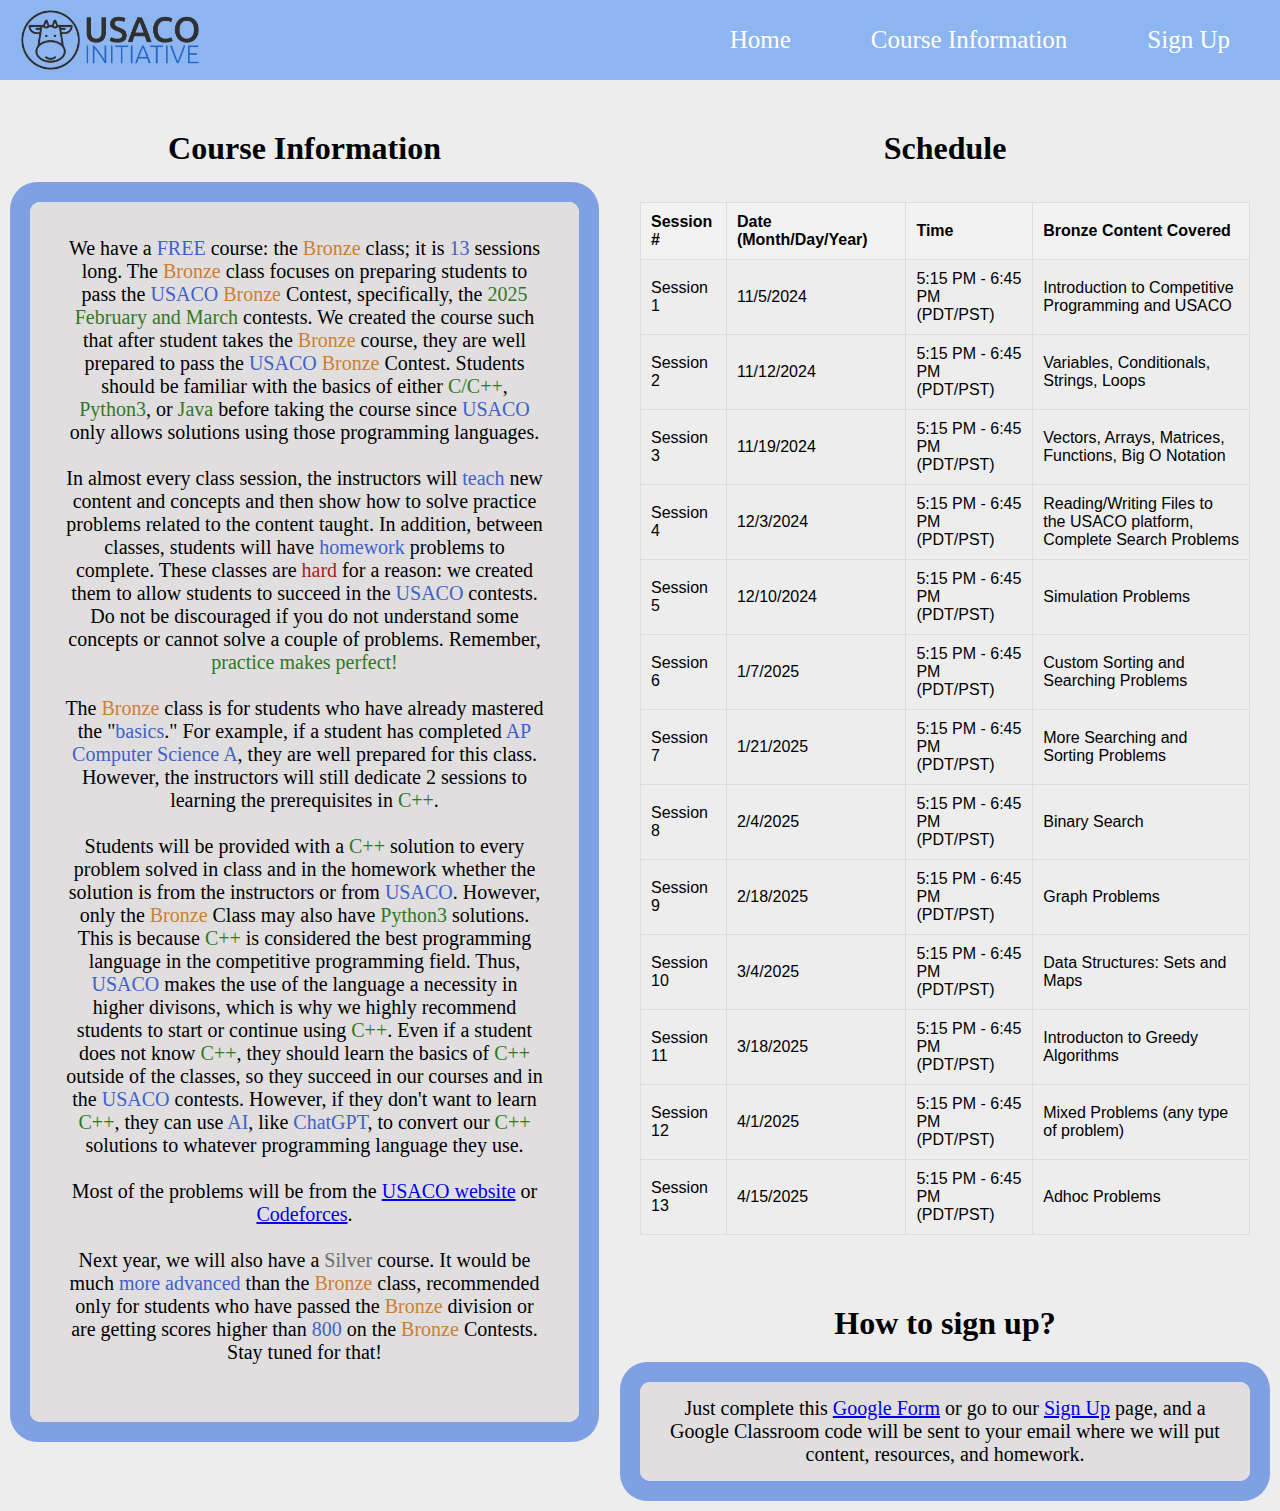
<file: course_info.html>
<!DOCTYPE html>
<html lang="en">
<head>
  <meta charset="UTF-8">
  <meta name="viewport" content="width=device-width, initial-scale=1.0"> <!-- IMPORTANT FOR THE BLACK BACKGROUND ABOVE -->
  <title>Main Page</title>
  <link rel="stylesheet" href = "course_info.css"> 
</head>
<body>
  <div class="top-bar"> 
    <img src = "Images/USACO Initiative Main Transparent Logo.png" alt="Icon" class="icon">
    <div class="right-button"> 
      <!-- USACO Initiative Main Transparent Logo.png Screenshot 2024-10-09 at 3.09.53 PM.png -->
      <button class="button" onclick="window.location.href='index.html';">Home</button> <!-- Home -->
      <button class="button" onclick="window.location.href='course_info.html';">Course Information</button> <!-- Course Information -->
      <button class="button" onclick="window.location.href='course_sessions.html';">Sign Up</button> <!-- Course Sessions -->
    </div> 
  </div>

  <!-- Blue box to welcome the user -->
  <div id="welcome-box" class="blue-box hidden">
    Welcome <span id="username-display"></span>!
  </div> 

  <!-- <button onclick="resetDatabase()">Reset User Data</button>  -->  <!-- To reset every username/email/password in the database-->
  
  <!-- Two-column layout -->
  <div class="content">
    <div class="course-info-section">
      <h1>Course Information</h1>
      <p id="intro-message"> 
        We have a <span class="blue">FREE</span> course: the <span class = "bronze">Bronze</span> class; it is <span class = "blue">13</span> sessions long. The <span class = "bronze">Bronze</span> class focuses on preparing students to pass the <span class = "blue">USACO</span> <span class = "bronze">Bronze</span> Contest, specifically, the <span class = "green">2025 February and March</span> contests. We created the course such that after student takes the <span class = "bronze">Bronze</span> course, they are well prepared to pass the <span class="blue">USACO</span> <span class = "bronze">Bronze</span> Contest. Students should be familiar with the basics of either <span class="green">C/C++</span>, <span class="green">Python3</span>, or <span class="green">Java</span> before taking the course since <span class="blue">USACO</span> only allows solutions using those programming languages.<br><br> 
        In almost every class session, the instructors will <span class="blue">teach</span> new content and concepts and then show how to solve practice problems related to the content taught. In addition, between classes, students will have <span class="blue">homework</span> problems to complete. These classes are <span class = "red">hard</span> for a reason: we created them to allow students to succeed in the <span class = "blue">USACO</span> contests. Do not be discouraged if you do not understand some concepts or cannot solve a couple of problems. Remember, <span class="green">practice makes perfect!</span><br><br>
        The <span class = "bronze">Bronze</span> class is for students who have already mastered the "<span class="blue">basics</span>." For example, if a student has completed <span class="blue">AP Computer Science A</span>, they are well prepared for this class. However, the instructors will still dedicate 2 sessions to learning the prerequisites in <span class = "green">C++</span>. <br><br> 
        Students will be provided with a <span class="green">C++</span> solution to every problem solved in class and in the homework whether the solution is from the instructors or from <span class = "blue">USACO</span>. However, only the <span class = "bronze">Bronze</span> Class may also have <span class = "green">Python3</span> solutions. This is because <span class="green">C++</span> is considered the best programming language in the competitive programming field. Thus, <span class="blue">USACO</span> makes the use of the language a necessity in higher divisons, which is why we highly recommend students to start or continue using <span class="green">C++</span>. Even if a student does not know <span class="green">C++</span>, they should learn the basics of <span class="green">C++</span> outside of the classes, so they succeed in our courses and in the <span class="blue">USACO</span> contests. However, if they don't want to learn <span class="green">C++</span>, they can use <span class="blue">AI</span>, like <span class = "blue">ChatGPT</span>, to convert our <span class="green">C++</span> solutions to whatever programming language they use.<br><br> 
        Most of the problems will be from the <a href="https://www.usaco.org/" target="_blank">USACO website</a> or <a href="https://codeforces.com/" target="_blank">Codeforces</a>. <br><br> 
        Next year, we will also have a <span class="silver">Silver</span> course. It would be much <span class="blue">more advanced</span> than the <span class = "bronze">Bronze</span> class, recommended only for students who have passed the <span class = "bronze">Bronze</span> division or are getting scores higher than <span class="blue">800</span> on the <span class = "bronze">Bronze</span> Contests. Stay tuned for that!<br> <br>
      </p> 

      
      
    </div>
    
    <div class="schedules-section">
    <h1>Schedule</h1> <!-- Heading 1 -->
    <!-- >p id = "sched-message">Since we do not expect students to take both the <span class = "bronze">Bronze</span> and <span class="silver">Silver</span> classes at the same time, the times and dates for both classes are the <span class="blue">exact</span> same.</p>-->
      <table> 
        <thead>
          <tr>
            <th>Session #</th>
            <th>Date (Month/Day/Year)</th>
            <th>Time</th>
            <th>Bronze Content Covered</th> 
            
          </tr>
        </thead>
        <tbody>
  
          <tr>
            <td>Session 1</td>
            <td>11/5/2024</td>
            <td>5:15 PM - 6:45 PM (PDT/PST)</td>
            <td>Introduction to Competitive Programming and USACO</td>
            
          </tr>
          <tr>
            <td>Session 2</td>
            <td>11/12/2024</td>
            <td>5:15 PM - 6:45 PM (PDT/PST)</td>
            <td>Variables, Conditionals, Strings, Loops</td>
            
          </tr>
          <tr>
            <td>Session 3</td>
            <td>11/19/2024</td> 
            <td>5:15 PM - 6:45 PM (PDT/PST)</td>
            <td>Vectors, Arrays, Matrices, Functions, Big O Notation</td>
            
          </tr>
          <tr>
            <td>Session 4</td>
            <td>12/3/2024</td> 
            <td>5:15 PM - 6:45 PM (PDT/PST)</td>
            <td>Reading/Writing Files to the USACO platform, Complete Search Problems</td>
            
          </tr>
          <tr>
            <td>Session 5</td>
            <td>12/10/2024</td> 
            <td>5:15 PM - 6:45 PM (PDT/PST)</td>
            <td>Simulation Problems</td> 
            
          </tr>
          <tr>
            <td>Session 6</td>
            <td>1/7/2025</td> 
            <td>5:15 PM - 6:45 PM (PDT/PST)</td>
            <td>Custom Sorting and Searching Problems</td> 
            
          </tr>
          <tr>
            <td>Session 7</td>
            <td>1/21/2025</td> 
            <td>5:15 PM - 6:45 PM (PDT/PST)</td>
            <td>More Searching and Sorting Problems</td> 
            
          </tr>
          <tr>
            <td>Session 8</td>
            <td>2/4/2025</td> 
            <td>5:15 PM - 6:45 PM (PDT/PST)</td>
            <td>Binary Search</td>
            
          </tr>
          <tr>
            <td>Session 9</td>
            <td>2/18/2025</td> 
            <td>5:15 PM - 6:45 PM (PDT/PST)</td>
            <td>Graph Problems</td>
            
          </tr>
          <tr>
            <td>Session 10</td>
            <td>3/4/2025</td> 
            <td>5:15 PM - 6:45 PM (PDT/PST)</td>
            <td>Data Structures: Sets and Maps</td>
            
          </tr>
          <tr>
            <td>Session 11</td>
            <td>3/18/2025</td> 
            <td>5:15 PM - 6:45 PM (PDT/PST)</td>
            <td>Introducton to Greedy Algorithms</td> 
            
          </tr>
          <tr>
            <td>Session 12</td> 
            <td>4/1/2025</td> 
            <td>5:15 PM - 6:45 PM (PDT/PST)</td>
            <td>Mixed Problems (any type of problem)</td>
            
          </tr>
          <tr>
            <td>Session 13</td> 
            <td>4/15/2025</td> 
            <td>5:15 PM - 6:45 PM (PDT/PST)</td>
            <td>Adhoc Problems</td>
            
          </tr>
        </tbody>
      </table>

      <div class="sign-up-section">
        <h2>How to sign up?</h2> <!-- New Heading -->
        <p class="sign-up-message"> 
          Just complete this <a href="https://forms.gle/x1GUdgvHsMGyXp6c9" target="_blank">Google Form</a> or go to our <a href='course_sessions.html'>Sign Up</a> page, and a Google Classroom code will be sent to your email where we will put content, resources, and homework. 
        </p>
      </div>
    </div>
    
    


  </div> 


  <script> // change to javascript  
    // Function to reset database (optional) 
    function resetDatabase() {
      localStorage.clear();
    }
    console.log("Is Logged In?", localStorage.getItem('isLoggedIn'));
    // Check if user is logged in
    // Check if the user is logged in by checking a flag stored in localStorage
    if (localStorage.getItem('isLoggedIn') === 'true') {
      const username = localStorage.getItem('username'); // Retrieve the stored username
      document.getElementById('username-display').textContent = username; // Display the username
      
      // Make the blue welcome box visible
      const welcomeBox = document.getElementById('welcome-box');
      welcomeBox.classList.remove('hidden'); 
      
      // Hide the "Login" and "Sign Up" buttons
      document.getElementById('login-btn').style.display = 'none';
      document.getElementById('signup-btn').style.display = 'none';

      // Create "Logout" button dynamically
      const rightButtons = document.querySelector('.right-buttons');
      const logoutButton = document.createElement('button');
      logoutButton.textContent = 'Logout'; // Set the button text 
      logoutButton.classList.add('button'); // Apply the same button styles
      
      // Define the behavior when the "Logout" button is clicked
      logoutButton.onclick = function() {
        localStorage.setItem('isLoggedIn', 'false'); // Mark user as logged out by updating localStorage
        window.location.reload(); // // Refresh the page to reflect the logout (Login/Sign Up buttons should appear again)
      }; 
      rightButtons.appendChild(logoutButton); // Append the "Logout" button to the right button group 
    } 
    else { 
      document.getElementById('welcome-box').classList.add('hidden'); // Ensure the blue box remains hidden when not logged in  
    }
  </script>
</body>
</html>
</file>
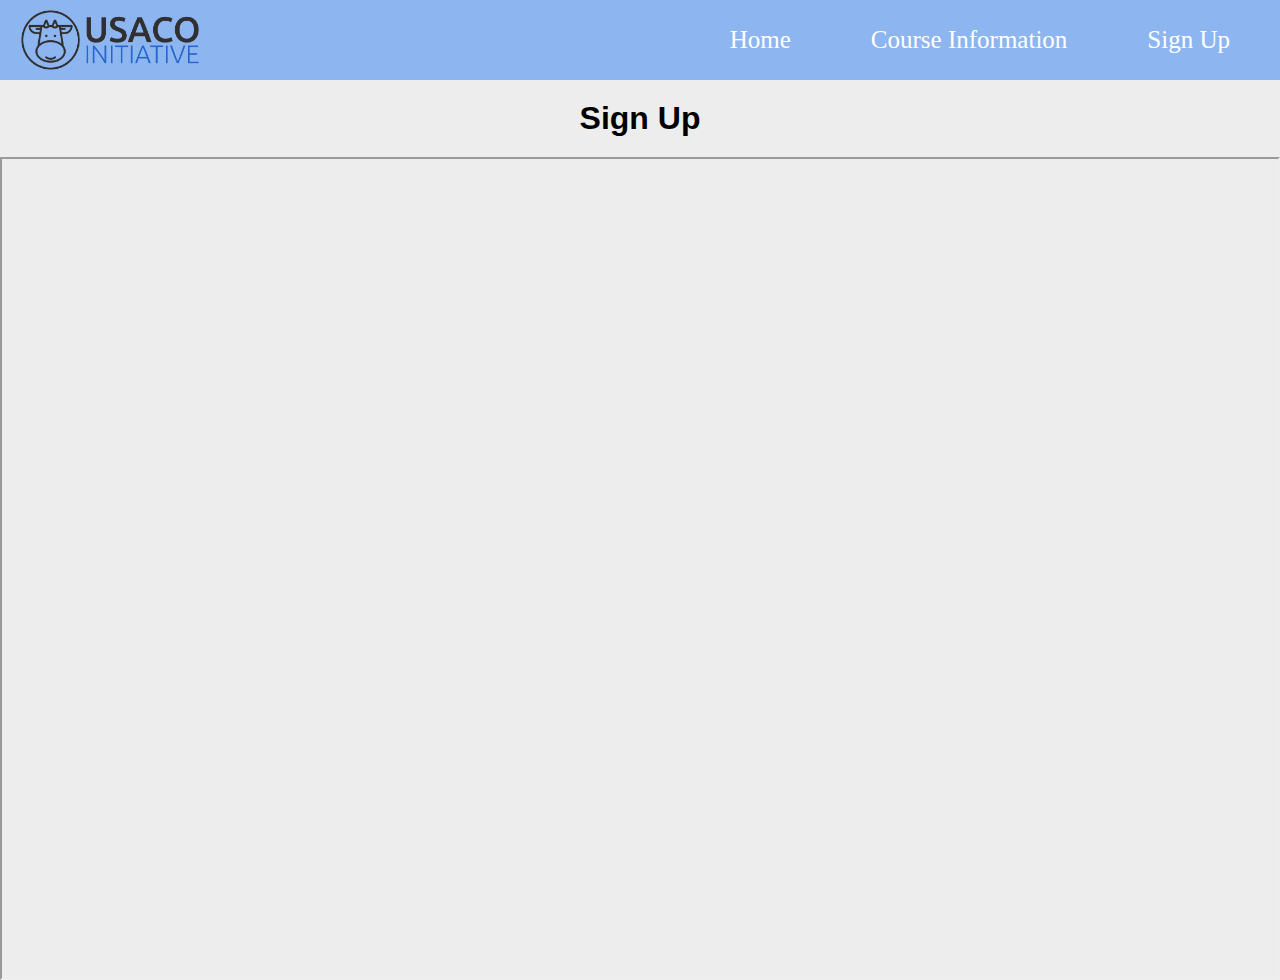
<file: course_sessions.html>
<!DOCTYPE html>
<html lang="en">
<head>
  <meta charset="UTF-8">
  <meta name="viewport" content="width=device-width, initial-scale=1.0"> <!-- IMPORTANT FOR THE BLACK BACKGROUND ABOVE -->
  <title>Main Page</title>
  <link rel="stylesheet" href="course_sessions.css"> 
</head>
<body>
  <div class="top-bar"> 
    <img src = "Images/USACO Initiative Main Transparent Logo.png" alt="Icon" class="icon">
    <div class="right-button"> 
      <!-- USACO Initiative Main Transparent Logo.png Screenshot 2024-10-09 at 3.09.53 PM.png -->
      <button class="button" onclick="window.location.href='index.html';">Home</button> <!-- Home -->
      <button class="button" onclick="window.location.href='course_info.html';">Course Information</button> <!-- Course Information -->
      <button class="button" onclick="window.location.href='course_sessions.html';">Sign Up</button> <!-- Course Sessions -->
    </div> 
  </div>

  <!-- Blue box to welcome the user -->
  <div id="welcome-box" class="blue-box hidden">
    Welcome <span id="username-display"></span>!
  </div> 

  <!-- <button onclick="resetDatabase()">Reset User Data</button>  -->  <!-- To reset every username/email/password in the database-->

  <!-- Course sessions section -->
  <div class="courses-section">
    <h1>Sign Up</h1> <!-- Heading 1 -->
    <iframe src="https://docs.google.com/forms/d/e/1FAIpQLSckHDTPayfSptR4b-6amiWqSUm16Vw96jrAyewgnmJNRIdw6g/viewform?embedded=true" width="1000" height="10000" frameborder="100" marginheight="0" marginwidth="0">Loading…</iframe>
    <!-- Buttons stacked vertically -->
    <!-- <button class="course-btn" onclick="window.location.href='course_info.html';">Bronze Division <br> 2024-2025</button> Bronze button -->
    <!-- <button class="course-btn" onclick="window.location.href='course_info.html';">Silver Division <br> 2024-2025</button>  Silver button -->       
    <!-- <h1>Your Courses</h1> Heading 1 -->

    <!-- Message for users not logged in -->
    <!-- <p id="login-message" class="hidden">Please log in to see your current courses.</p>  -->

  </div> 

  <script> // change to javascript  
    // Function to reset database (optional) 
    function resetDatabase() {
      localStorage.clear();
    }
    console.log("Is Logged In?", localStorage.getItem('isLoggedIn'));
    // Check if user is logged in
    // Check if the user is logged in by checking a flag stored in localStorage
    if (localStorage.getItem('isLoggedIn') === 'true') {
      const username = localStorage.getItem('username'); // Retrieve the stored username
      document.getElementById('username-display').textContent = username; // Display the username
      
      // Make the blue welcome box visible
      const welcomeBox = document.getElementById('welcome-box');
      welcomeBox.classList.remove('hidden'); 
      
      // Hide the login message if the user is logged in
      document.getElementById('login-message').classList.add('hidden'); 

      // Hide the "Login" and "Sign Up" buttons
      document.getElementById('login-btn').style.display = 'none';
      document.getElementById('signup-btn').style.display = 'none';

      // Create "Logout" button dynamically
      const rightButtons = document.querySelector('.right-buttons');
      const logoutButton = document.createElement('button');
      logoutButton.textContent = 'Logout'; // Set the button text 
      logoutButton.classList.add('button'); // Apply the same button styles
      
      // Define the behavior when the "Logout" button is clicked
      logoutButton.onclick = function() {
        localStorage.setItem('isLoggedIn', 'false'); // Mark user as logged out by updating localStorage
        window.location.reload(); // // Refresh the page to reflect the logout (Login/Sign Up buttons should appear again)
      }; 
      rightButtons.appendChild(logoutButton); // Append the "Logout" button to the right button group 
    } 
    else { 
      document.getElementById('welcome-box').classList.add('hidden'); // Ensure the blue box remains hidden when not logged in  
      document.getElementById('login-message').classList.remove('hidden'); // Show the login message if the user is not logged in    
    }
  </script>
</body>
</html>
</file>
<file: course_info.css>
* {
  margin: 0;
  padding: 0;
  box-sizing: border-box;
}

body {
  font-family: Arial, sans-serif; /* actual font = Arial. Fallback font = sans-serif */  
  background-color: #bebebe48; 
}

.top-bar { 
  background-color: #8db5f0; 
  height: 80px; 
  width: 100%; 
  display: flex;
  align-items: center;
  justify-content: space-between; /* Align buttons to the right */
  padding: 0 20px; /* Add some padding for spacing */
}
.right-button{
  display: flex;
  justify-content: flex-end;
  align-items: center;
  gap: 20px; /* Space between the buttons */
}
.icon {
  width: 180px; /* Scale the image down */
  height: auto; /* Maintain aspect ratio */
  margin-right: 10px; /* Space between image and button */
}
.button {
  background-color: transparent; 
  font-size: 25px; 
  font-family: 'Georgia'; 
  color: white; 

  border: none;
  padding: 10px 20px;
  margin: 0 10px; 
  cursor: pointer;
  border-radius: 5px; 
  transition: background-color 0.5s ease; /* Smooth hover transition */
} 
.blue-box { 
  background-color: rgb(55, 106, 209);
  color: rgb(250, 250, 250); 
  font-size: 20px; 
  font-family: 'Tahoma'; 
  padding: 10px; 
  border-radius: 5px;
  position: absolute; 
  justify-content: flex-end; 
  align-items: center; 
  right: 10px; 
  top: 90px; /* Adjust this value to place it just below the black box */
  display: inline-block; 
} 
.button:hover {
  background-color: rgb(72, 125, 231);
}
body, html {
  /*overflow-x: hidden; Prevent horizontal scrolling */
}
.hidden {
  display: none;
}
.course-info-section { 
  /* display: flex;  */ 
  flex-direction: column; 
  text-align: center; 
  align-items: center; /* Center horizontally */
  justify-content: center; /* Center vertically */
  /* height: 1300px;  */
  width: 45%; 
  padding-right: 0px; /* Space between sections */
} 
h1 { 
  font-size: 32px; 
  margin-top: 20px; 
  margin-bottom: 35px; 
  font-family: Georgia; 
}
#intro-message { 
  box-shadow: 0 0 0 20px #7fa1e3;
  max-width: 1000px; 
  background-color: hsla(0, 2%, 87%, 0.966); /* #e0c893;  */
  border-radius: 10px; 
  padding: 35px 35px; 
  font-size: 20px; /* Change font size */ 
  color: rgb(0, 0, 0); /* Change text color to black */
  font-weight: normal; /* Make the text bold */
  margin-top: 0px; /* Add space above the text */  
  text-align: center; /* Center the text */ 
  font-family: 'Lucida Sans'; 
} 
.sign-up-section h2 {  
  padding-top: 70px; 
  font-size: 32px; 
  padding-bottom: 20px; 
  font-weight: bold; 
  text-align: center; /* Center the heading within the section */
  font-family: 'Georgia'; /* Add font styling */
} 
.sign-up-message {
  background-color: hsla(0, 2%, 87%, 0.966); /* Light grey background */
  padding: 15px 15px; /* Padding inside the text area */
  border-radius: 10px; /* Rounded corners */
  /* border: 20px solid #8db5f0; /* Optional border for better visibility */
  box-shadow: 0 0 0 20px #7fa1e3;
  font-size: 20px; /* Adjust the font size */
  font-family: 'Lucida Sans'; 
  text-align: center; /* Center the text */
  margin-top: 20px; /* Space between heading and text */
}
#sched-message { 
  box-shadow: 0 0 0 20px #7fa1e3;
  max-width: 1200px; 
  background-color: hsla(0, 2%, 87%, 0.966); 
  border-radius: 10px; 
  padding: 15px 15px; 
  font-size: 20px; /* Change font size */ 
  color: rgb(0, 0, 0); /* Change text color to red */
  font-weight: normal; /* Make the text bold */
  margin-top: 0px; /* Add space above the text */  
  margin-bottom: 30px; 
  text-align: center; /* Center the text */ 
  font-family: 'Lucida Sans'; 
}
.bronze {
  color: #cd7f32; /* Bronze color (you can adjust this to your preference) */
}
.silver {
  color: #6e6a6a; /* Silver color (you can adjust this to your preference) */
}
.blue {
  color: #4061cc; 
}
.green {
  color: #327824; 
}
.red {
  color: #a62121; 
}
.content {
  display: flex;
  justify-content: space-between;
  margin: 30px; 
}
.schedules-section {
  width: 50%; 
  /* display: flex; */ 
  flex-direction: column;
  justify-content: center; /* Center vertically */
  align-items: center; /* Center horizontally */
  text-align: center; /* Center text */
}
table { 
  width: 100%; /* Full width */
  border-collapse: collapse; /* Collapses borders */
  margin-top: 20px; /* Space above the table */
}
th, td {
  border: 1px solid #ddd; /* Border for cells */
  padding: 10px; /* Padding inside cells */
  text-align: left; /* Align text to the left */
}
th {
  background-color: #f2f2f2; /* Light grey background for headers */
  font-weight: bold; /* Bold font for headers */
}
th:nth-child(2), /* Select the 'Date' header */
td:nth-child(2) { /* Select all 'Date' cells */
  padding-right: 30px; /* Increase padding on the right */
}


@media only screen and (max-width: 768px) {


  .top-bar {
    background-color: #8db5f0;
    height: 80px;
    width: 100%;
    display: flex;
    align-items: center;
    justify-content: space-between;
    padding: 5px;

  }

  .top-bar img {
    width: 0%;
    height: 0px;
  }


  img {

    width: 100%;
    height: 80px;
    display: block;
    margin-left: auto;
    margin-right: auto;
  }



  .top-bar {
    width: 100%;
    height: 80px;
  }




  .button {
    background-color: transparent;
    font-size: 15px;
    font-family: 'Georgia';
    color: white;
    border: none;
    padding: 10px 20px;
    margin: 0 10px;
    cursor: pointer;
    border-radius: 5px;
    transition: background-color 10.5s ease;
    height: 2.4rem;


  }


  .left-buttons,
  .right-buttons {
    flex-direction: column !important;
    /* Stack buttons vertically */
    width: 100vw !important;
    /* Full viewport width */
    text-align: center !important;

  }

  .left-button {
    height: 2.4rem;

  }

  .right-button button {

    height: 3.0rem;

  }




  .content {

    float: left;
    width: 100%;
    height: 100%;
    overflow: auto;
    text-align: center;
    display: flex;
    flex-direction: column;
    margin: -1px;
  }

  .course-info-section,
  .schedules-section,
  .sign-up-section {
    position: -webkit-sticky;
    position: sticky;
    top: 0;
    width: 100%;
    margin: 1px;
  }

  .course-info-section h1 {
    position: relative;
    top: 0.1px;
    bottom: 60px;
    font-size: 1.5em;
    width: 100%;

  }

  .schedules-section h1 {
    position: relative;
    top: 10px;
    bottom: 60px;
    font-size: 1.5em;
    width: 100%;

  }

  .sign-up-section h2 {
    position: relative;
    top: 0.1px;
    bottom: 60px;
    font-size: 1.5em;
    width: 100%;

  }

  .sign-up-message {
    position: relative;
    top: 0.1px;
    bottom: 60px;
    font-size: 1.2em;
    width: 100%;

  }


}


@media only screen and (max-width: 600px) {


  .top-bar {
    background-color: #8db5f0;
    height: 80px;
    width: 100%;
    display: flex;
    align-items: center;
    justify-content: space-between;
    padding: 5px;

  }

  .top-bar img {
    width: 0%;
    height: 0px;
  }


  img {

    width: 100%;
    height: 80px;
    display: block;
    margin-left: auto;
    margin-right: auto;
  }



  .top-bar {
    width: 100%;
    height: 80px;
  }




  .button {
    background-color: transparent;
    font-size: 15px;
    font-family: 'Georgia';
    color: white;
    border: none;
    padding: 10px 20px;
    margin: 0 10px;
    cursor: pointer;
    border-radius: 5px;
    transition: background-color 10.5s ease;
    height: 2.4rem;


  }


  .left-buttons,
  .right-buttons {
    flex-direction: column !important;
    /* Stack buttons vertically */
    width: 100vw !important;
    /* Full viewport width */
    text-align: center !important;

  }

  .left-button {
    height: 2.4rem;

  }

  .right-button button {

    height: 3.0rem;

  }




  .content {

    float: left;
    width: 100%;
    height: 100%;
    overflow: auto;
    text-align: center;
    display: flex;
    flex-direction: column;
    margin: -1px;
  }

  .course-info-section,
  .schedules-section,
  .sign-up-section {
    position: -webkit-sticky;
    position: sticky;
    top: 0;
    width: 100%;
    margin: 1px;
  }

  .course-info-section h1 {
    position: relative;
    top: 0.1px;
    bottom: 60px;
    font-size: 1.5em;
    width: 100%;

  }

  .schedules-section h1 {
    position: relative;
    top: 10px;
    bottom: 60px;
    font-size: 1.5em;
    width: 100%;

  }

  .sign-up-section h2 {
    position: relative;
    top: 0.1px;
    bottom: 60px;
    font-size: 1.5em;
    width: 100%;

  }

  .sign-up-message {
    position: relative;
    top: 0.1px;
    bottom: 60px;
    font-size: 1.2em;
    width: 100%;

  }


}
</file>
<file: course_sessions.css>
* {
    margin: 0;
    padding: 0;
    box-sizing: border-box;
  }
  
  body {
    font-family: Arial, sans-serif; /* actual font = Arial. Fallback font = sans-serif */ 
    background-color: #bebebe48; 
  }
  
  .top-bar { 
    background-color: #8db5f0; 
    height: 80px; 
    width: 100%; 
    display: flex;
    align-items: center;
    justify-content: space-between; /* Align buttons to the right */
    padding: 0 20px; /* Add some padding for spacing */
  }  
  .right-button{
    display: flex;
    justify-content: flex-end;
    align-items: center;
    gap: 20px; /* Space between the buttons */
  }
  .icon {
    width: 180px; /* Scale the image down */
    height: auto; /* Maintain aspect ratio */
    margin-right: 10px; /* Space between image and button */
  }
  .button {
    background-color: transparent; 
    font-size: 25px; 
    font-family: 'Georgia'; 
    color: white; 

    border: none;
    padding: 10px 20px;
    margin: 0 10px; 
    cursor: pointer;
    border-radius: 5px; 
    transition: background-color 0.5s ease; /* Smooth hover transition */
  } 
  .blue-box { 
    background-color: rgb(55, 106, 209);
    color: rgb(250, 250, 250); 
    font-size: 20px; 
    font-family: 'Tahoma'; 
    padding: 10px; 
    border-radius: 5px;
    position: absolute; 
    justify-content: flex-end; 
    align-items: center; 
    right: 10px; 
    top: 90px; /* Adjust this value to place it just below the black box */
    display: inline-block; 
  } 
  .button:hover {
    background-color: rgb(72, 125, 231);
  }
  body, html {
    /*overflow-x: hidden; Prevent horizontal scrolling */
  }
  .hidden {
    display: none;
  } 

  /* Main content of the page styling CSS */ 
  .course-btn {  
    background-color: #77e77a;
    color: rgb(0, 0, 0);
    font-size: 21px; /* Heading 2 style */
    padding: 15px 30px;
    margin: 20px 0; /* Space between buttons */ 
    font-family: Courier; 
    border: black; 
    border-radius: 10px; 
    cursor: pointer; 
    transition: background-color 0.5s ease; 
    display: block; /* Ensures each button is on its own line */
    width: 250px; /* Set a fixed width for consistency */ 
    text-align: center; 
  }
  .courses-section {
    display: flex;
    flex-direction: column;
    align-items: center; /* Center horizontally */
    justify-content: center; /* Center vertically */
    height: 900px; 
  }
  .course-btn:hover {
    background-color: #3ecb45; 
  }
  
  h1 {
    font-size: 32px; 
    margin-top: 20px; 
    margin-bottom: 20px; 
  }

  #login-message {
    font-size: 20px; /* Change font size */
    color: rgb(255, 0, 0); /* Change text color to red */
    font-weight: bold; /* Make the text bold */
    margin-top: 10px; /* Add space above the text */
    text-align: center; /* Center the text */ 
    font-family: 'Lucida Sans'; 
  }
  iframe{
    width: 100%; /* Set the width to 600 pixels */
    height: 100%; /* Set the height to 400 pixels */
  }

  
 
@media only screen and (max-width: 768px) {


  .top-bar {
    background-color: #8db5f0;
    height: 80px;
    width: 100%;
    display: flex;
    align-items: center;
    justify-content: space-between;
    padding: 5px;

  }

  .top-bar img {
    width: 0%;
    height: 0px;
  }


  img {

    width: 100%;
    height: 80px;
    display: block;
    margin-left: auto;
    margin-right: auto;
  }



  .top-bar {
    width: 100%;
    height: 80px;
  }




  .button {
    background-color: transparent;
    font-size: 15px;
    font-family: 'Georgia';
    color: white;
    border: none;
    padding: 10px 20px;
    margin: 0 10px;
    cursor: pointer;
    border-radius: 5px;
    transition: background-color 10.5s ease;
    height: 2.4rem;


  }


  .left-buttons,
  .right-buttons {
    flex-direction: column !important;
    /* Stack buttons vertically */
    width: 100vw !important;
    /* Full viewport width */
    text-align: center !important;

  }

  .left-button {
    height: 2.4rem;

  }

  .right-button button {

    height: 3.0rem;

  }




  .courses-section {

    float: left;
    width: 100%;
    height: 763px;
    overflow: auto;
    text-align: center;
    display: flex;
    flex-direction: column;
    margin: -1px;
  }

  .courses-section h1 {
    position: relative;
    top: 0.1px;
    bottom: 60px;
    font-size: 1.5em;
    width: 100%;

  }

}

@media only screen and (max-width: 600px) {



  .top-bar {
    background-color: #8db5f0;
    height: 80px;
    width: 100%;
    display: flex;
    align-items: center;
    justify-content: space-between;
    padding: 5px;

  }

  .top-bar img {
    width: 0%;
    height: 0px;
  }


  img {

    width: 100%;
    height: 80px;
    display: block;
    margin-left: auto;
    margin-right: auto;
  }



  .top-bar {
    width: 100%;
    height: 80px;
  }




  .button {
    background-color: transparent;
    font-size: 15px;
    font-family: 'Georgia';
    color: white;
    border: none;
    padding: 10px 20px;
    margin: 0 10px;
    cursor: pointer;
    border-radius: 5px;
    transition: background-color 10.5s ease;
    height: 2.4rem;


  }


  .left-buttons,
  .right-buttons {
    flex-direction: column !important;
    /* Stack buttons vertically */
    width: 100vw !important;
    /* Full viewport width */
    text-align: center !important;

  }

  .left-button {
    height: 2.4rem;

  }

  .right-button button {

    height: 3.0rem;

  }






  .courses-section {

    float: left;
    width: 100%;
    height: 763px;
    overflow: auto;
    text-align: center;
    display: flex;
    flex-direction: column;
    margin: -1px;
  }

  .courses-section h1 {
    position: relative;
    top: 0.1px;
    bottom: 60px;
    font-size: 1.5em;
    width: 100%;

  }

}
</file>
